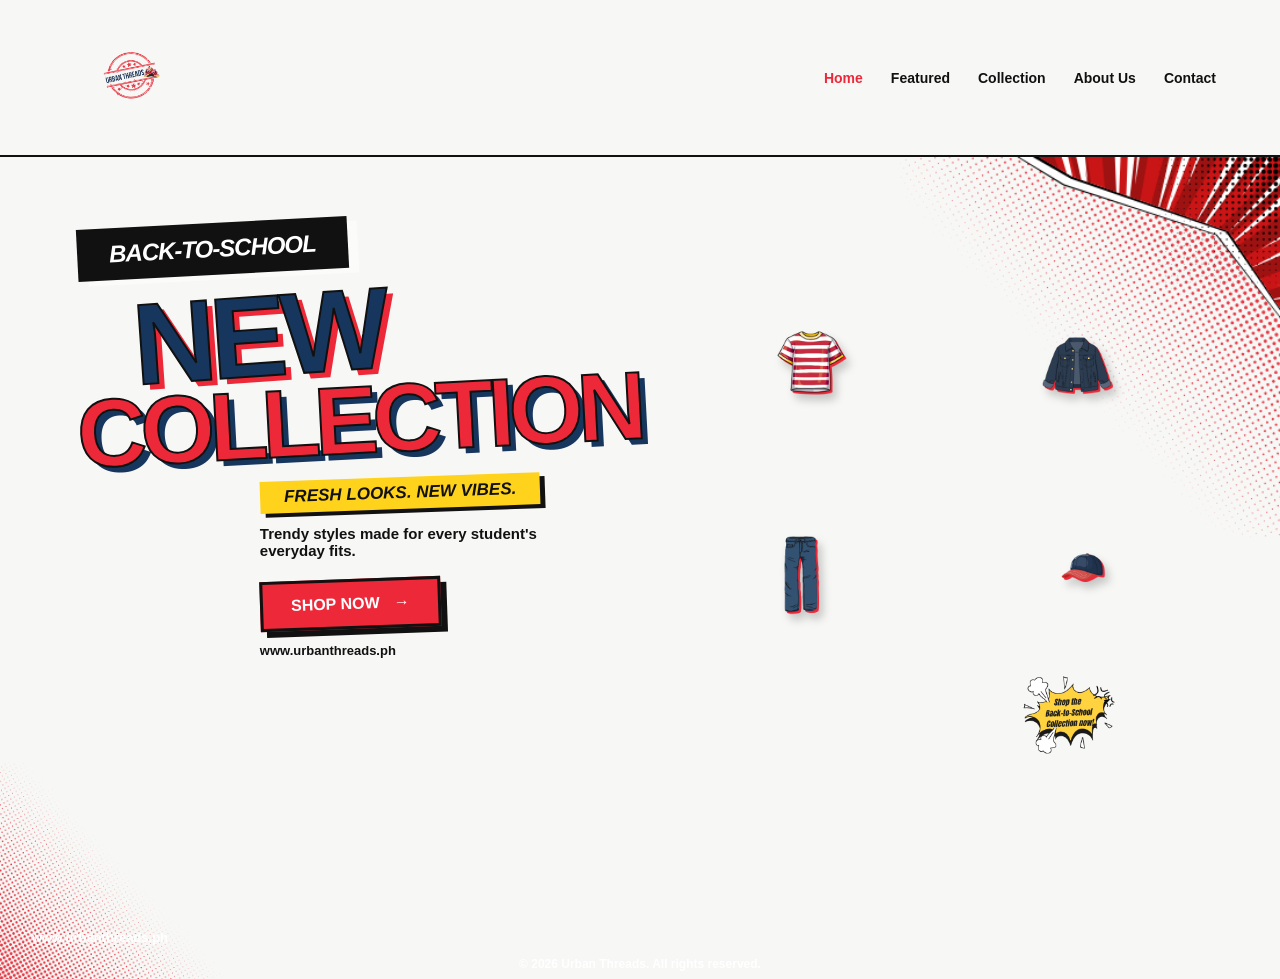
<file: index.html>
<!doctype html>
<html lang="en">
<head>
<meta charset="utf-8">
<meta name="viewport" content="width=device-width,initial-scale=1">
<title>Urban Threads — New Collection</title>
<link rel="stylesheet" href="style.css">
</head>
<body>
<header class="site-nav">
  <a class="nav-logo" href="index.html"><img src="images/logo.png" alt="Urban Threads"></a>
  <nav>
    <a class="selected" href="index.html">Home</a>
    <a href="featured.html">Featured</a>
    <a href="collection.html">Collection</a>
    <a href="about.html">About Us</a>
    <a href="contact.html">Contact</a>
  </nav>
</header>

<main class="home">
  <img class="upper-art" src="images/upper.png" alt="">
  <img class="bottom-art" src="images/bottom.png" alt="">
  <img class="footer-art" src="images/footer-strip.png" alt="">

  <section class="hero-copy">
    <div class="brush-label">BACK-TO-SCHOOL</div>
    <h1>
      <span class="new-word">NEW</span>
      <span class="collection-word">COLLECTION</span>
    </h1>
    <div class="tagline">FRESH LOOKS. NEW VIBES.</div>
    <p class="hero-subtext">Trendy styles made for every student's everyday fits.</p>
    <a class="shop-btn" href="featured.html">SHOP NOW <span>→</span></a>
    <p class="hero-site-link">www.urbanthreads.ph</p>
  </section>

  <div class="hero-products">
    <img src="images/shirt.png" alt="Striped Tee" class="pos-shirt">
    <img src="images/jacket.png" alt="Denim Jacket" class="pos-jacket">
    <img src="images/jeans.png" alt="Jeans" class="pos-jeans">
    <img src="images/cap.png" alt="Cap" class="pos-cap">
  </div>

  <img class="comic-bubble" src="images/comic-bubble.png" alt="Shop the Back-to-School Collection now!">

  <div class="home-social">
    <a href="https://www.urbanthreads.ph" target="_blank">www.urbanthreads.ph</a>
  </div>
  <div class="home-copy-center">© 2026 Urban Threads. All rights reserved.</div>
</main>
</body>
</html>
</file>
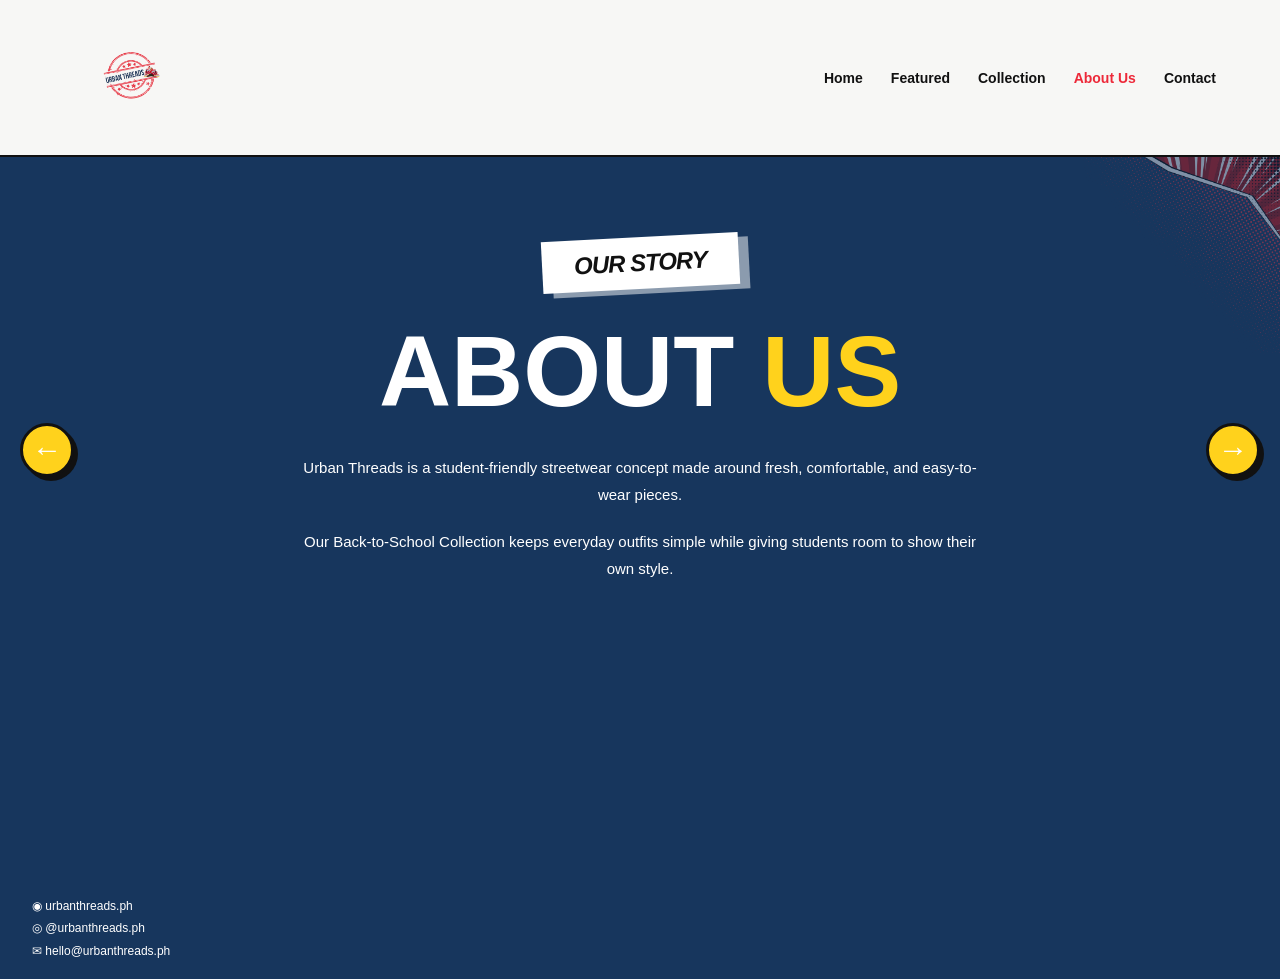
<file: about.html>
<!doctype html>
<html lang="en">
<head>
<meta charset="utf-8">
<meta name="viewport" content="width=device-width,initial-scale=1">
<title>Urban Threads — About Us</title>
<link rel="stylesheet" href="style.css">
</head>
<body class="about-body">
<header class="site-nav">
  <a class="nav-logo" href="index.html"><img src="images/logo.png" alt="Urban Threads"></a>
  <nav>
    <a href="index.html">Home</a>
    <a href="featured.html">Featured</a>
    <a href="collection.html">Collection</a>
    <a class="selected" href="about.html">About Us</a>
    <a href="contact.html">Contact</a>
  </nav>
</header>

<main class="about-page">
  <img class="page-upper" src="images/upper.png" alt="">
  <section class="about-box">
    <div class="brush-label">OUR STORY</div>
    <h1 class="about-heading">ABOUT <span>US</span></h1>
    <p>Urban Threads is a student-friendly streetwear concept made around fresh, comfortable, and easy-to-wear pieces.</p>
    <p>Our Back-to-School Collection keeps everyday outfits simple while giving students room to show their own style.</p>
  </section>
  <a class="side-arrow left" href="collection.html" aria-label="Back to collection">←</a>
  <a class="side-arrow right" href="contact.html" aria-label="Continue to Contact">→</a>
  <img class="about-footer" src="images/footer-strip.png" alt="">
  <div class="page-footer-info left-corner">
    <div>◉ urbanthreads.ph</div>
    <div>◎ @urbanthreads.ph</div>
    <div>✉ hello@urbanthreads.ph</div>
  </div>
</main>
</body>
</html>
</file>
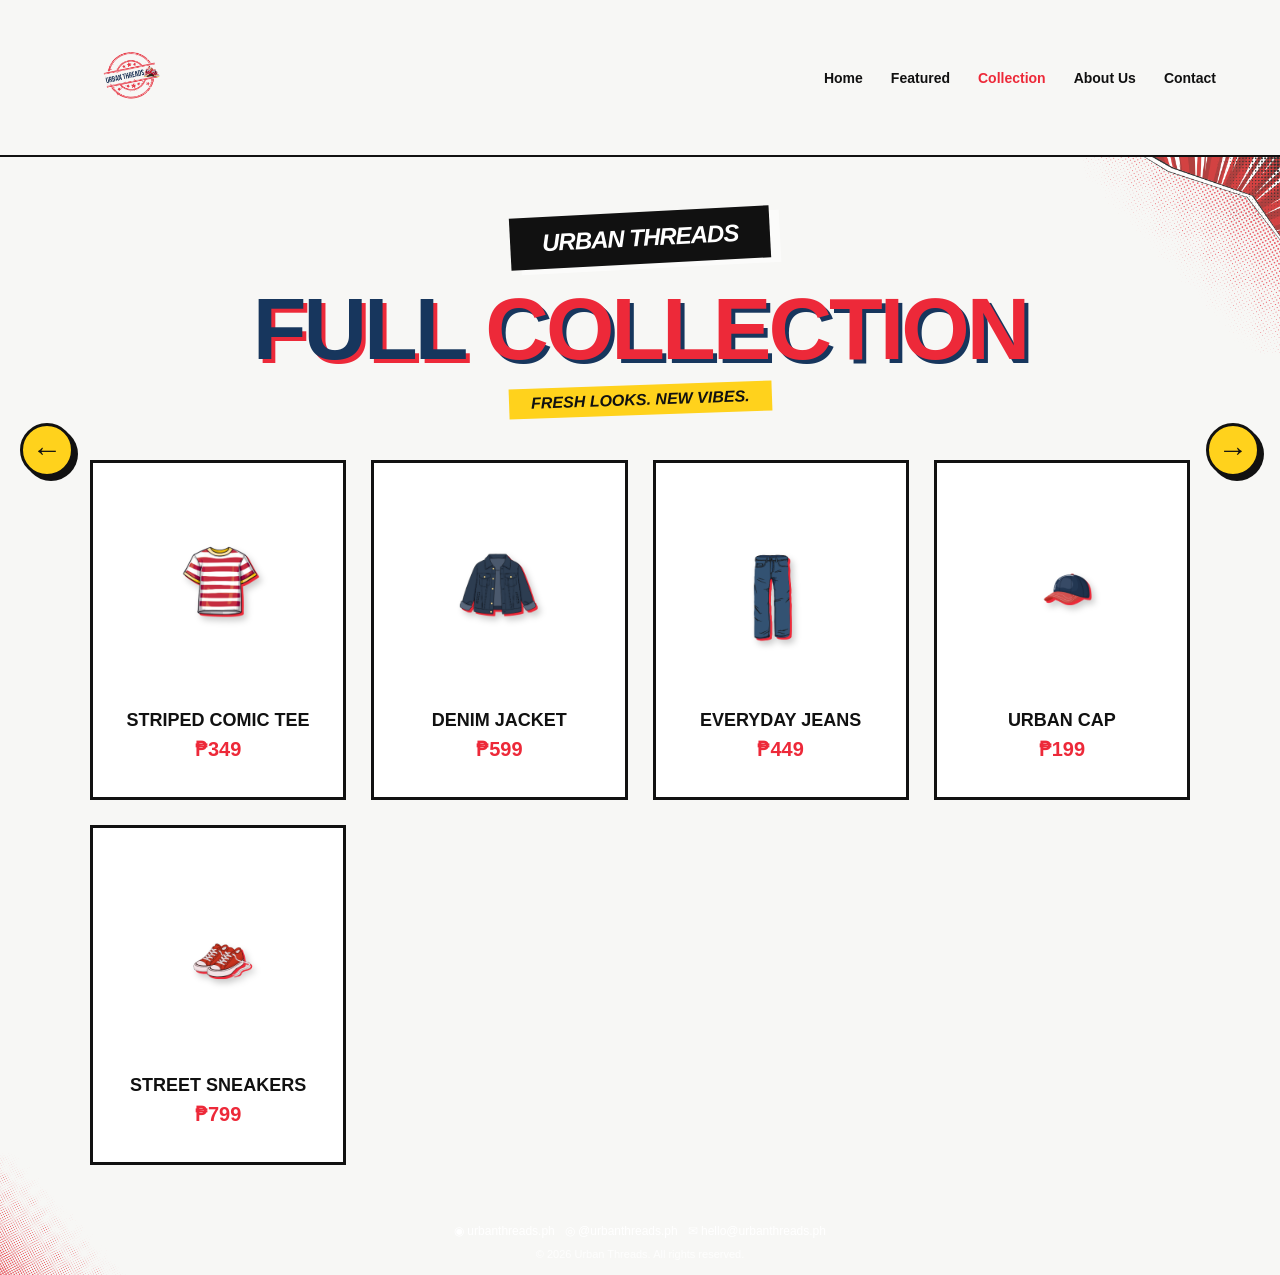
<file: collection.html>
<!doctype html>
<html lang="en">
<head>
<meta charset="utf-8">
<meta name="viewport" content="width=device-width,initial-scale=1">
<title>Urban Threads — Full Collection</title>
<link rel="stylesheet" href="style.css">
</head>
<body class="inner-body">
<header class="site-nav">
  <a class="nav-logo" href="index.html"><img src="images/logo.png" alt="Urban Threads"></a>
  <nav>
    <a href="index.html">Home</a>
    <a href="featured.html">Featured</a>
    <a class="selected" href="collection.html">Collection</a>
    <a href="about.html">About Us</a>
    <a href="contact.html">Contact</a>
  </nav>
</header>

<main class="collection-page">
  <img class="page-upper" src="images/upper.png" alt="">
  <img class="page-bottom" src="images/bottom.png" alt="">

  <div class="brush-label">URBAN THREADS</div>
  <h1 class="page-heading"><span>FULL</span> <b>COLLECTION</b></h1>
  <p class="page-tagline">FRESH LOOKS. NEW VIBES.</p>

  <section class="product-grid">
    <article class="store-card">
      <div class="store-image"><img src="images/shirt.png" alt="Striped Comic Tee"></div>
      <h2>STRIPED COMIC TEE</h2><p class="price">₱349</p>
    </article>
    <article class="store-card">
      <div class="store-image"><img src="images/jacket.png" alt="Denim Jacket"></div>
      <h2>DENIM JACKET</h2><p class="price">₱599</p>
    </article>
    <article class="store-card">
      <div class="store-image"><img src="images/jeans.png" alt="Everyday Jeans"></div>
      <h2>EVERYDAY JEANS</h2><p class="price">₱449</p>
    </article>
    <article class="store-card">
      <div class="store-image"><img src="images/cap.png" alt="Urban Cap"></div>
      <h2>URBAN CAP</h2><p class="price">₱199</p>
    </article>
    <article class="store-card">
      <div class="store-image"><img src="images/sneakers.png" alt="Street Sneakers"></div>
      <h2>STREET SNEAKERS</h2><p class="price">₱799</p>
    </article>
  </section>

  <a class="side-arrow left" href="featured.html" aria-label="Back to featured">←</a>
  <a class="side-arrow right" href="about.html" aria-label="Continue to About Us">→</a>

  <img class="page-footer" src="images/footer-strip.png" alt="">
  <div class="page-footer-info">
    <div>◉ urbanthreads.ph &nbsp; ◎ @urbanthreads.ph &nbsp; ✉ hello@urbanthreads.ph</div>
    <div class="home-copy">© 2026 Urban Threads. All rights reserved.</div>
  </div>
</main>
</body>
</html>
</file>
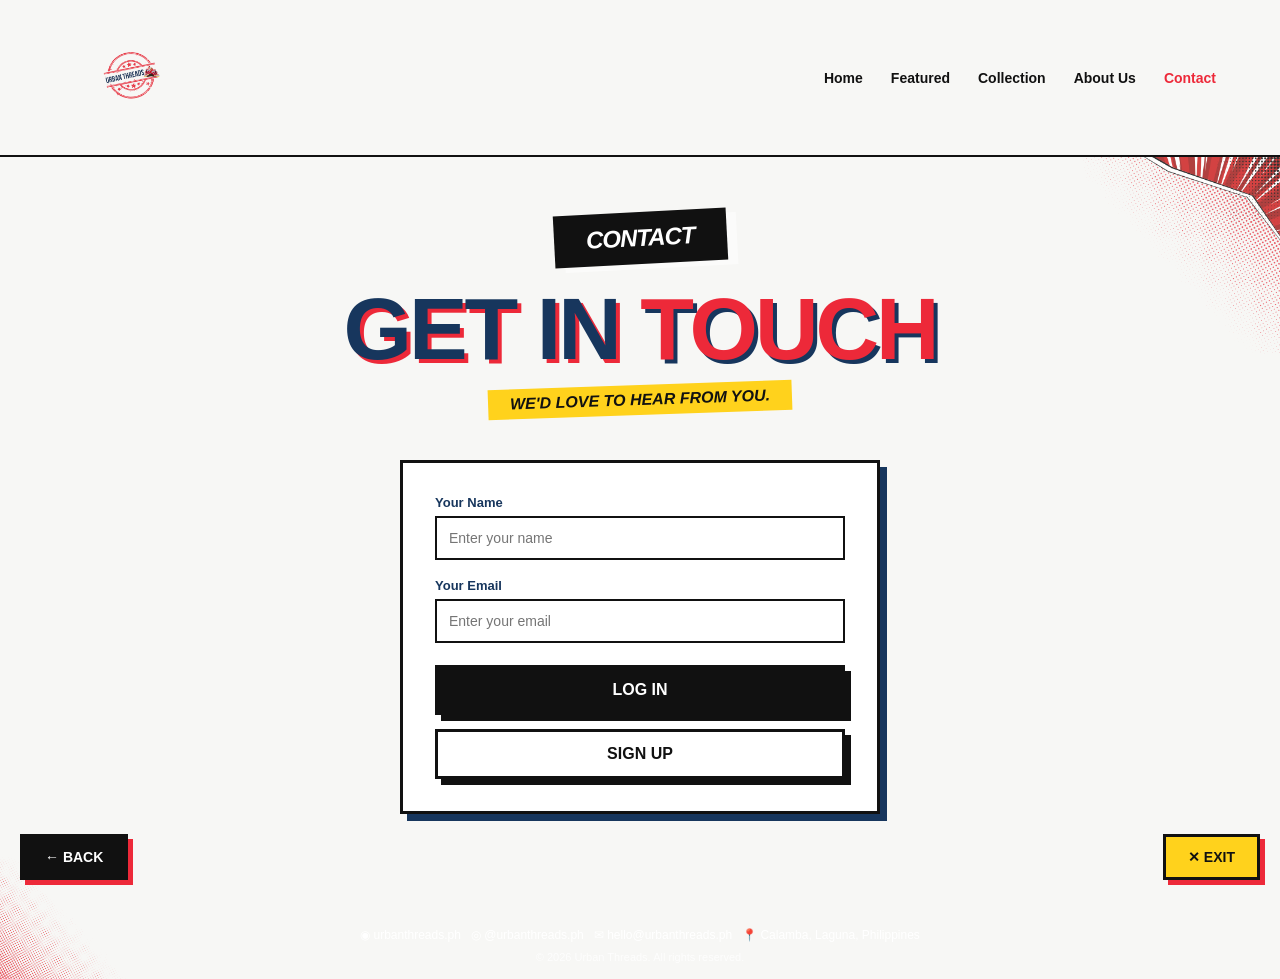
<file: contact.html>
<!doctype html>
<html lang="en">
<head>
<meta charset="utf-8">
<meta name="viewport" content="width=device-width,initial-scale=1">
<title>Urban Threads — Contact</title>
<link rel="stylesheet" href="style.css">
</head>
<body class="inner-body">
<header class="site-nav">
  <a class="nav-logo" href="index.html"><img src="images/logo.png" alt="Urban Threads"></a>
  <nav>
    <a href="index.html">Home</a>
    <a href="featured.html">Featured</a>
    <a href="collection.html">Collection</a>
    <a href="about.html">About Us</a>
    <a class="selected" href="contact.html">Contact</a>
  </nav>
</header>

<main class="contact-page">
  <img class="page-upper" src="images/upper.png" alt="">
  <img class="page-bottom" src="images/bottom.png" alt="">

  <div class="brush-label">CONTACT</div>
  <h1 class="page-heading"><span>GET IN</span> <b>TOUCH</b></h1>
  <p class="page-tagline">WE'D LOVE TO HEAR FROM YOU.</p>

  <section class="contact-single">
    <form class="contact-form-centered" onsubmit="event.preventDefault();">
      <label for="cname">Your Name</label>
      <input id="cname" required placeholder="Enter your name">

      <label for="cemail">Your Email</label>
      <input id="cemail" required type="email" placeholder="Enter your email">

      <button class="collection-btn" type="submit">LOG IN</button>
      <button class="collection-btn outline" type="button">SIGN UP</button>
    </form>
  </section>

  <img class="page-footer" src="images/footer-strip.png" alt="">
  <div class="page-footer-info">
    <div>◉ urbanthreads.ph &nbsp; ◎ @urbanthreads.ph &nbsp; ✉ hello@urbanthreads.ph &nbsp; 📍 Calamba, Laguna, Philippines</div>
    <div class="home-copy">© 2026 Urban Threads. All rights reserved.</div>
  </div>
</main>

<a class="back-fixed" href="index.html">← BACK</a>
<button class="exit-fixed" onclick="exitPage()">✕ EXIT</button>

<script>
function exitPage() {
  window.close();
  setTimeout(() => {
    if (!window.closed) alert('This tab cannot be closed by the browser. You can close it normally.');
  }, 100);
}
</script>
</body>
</html>
</file>
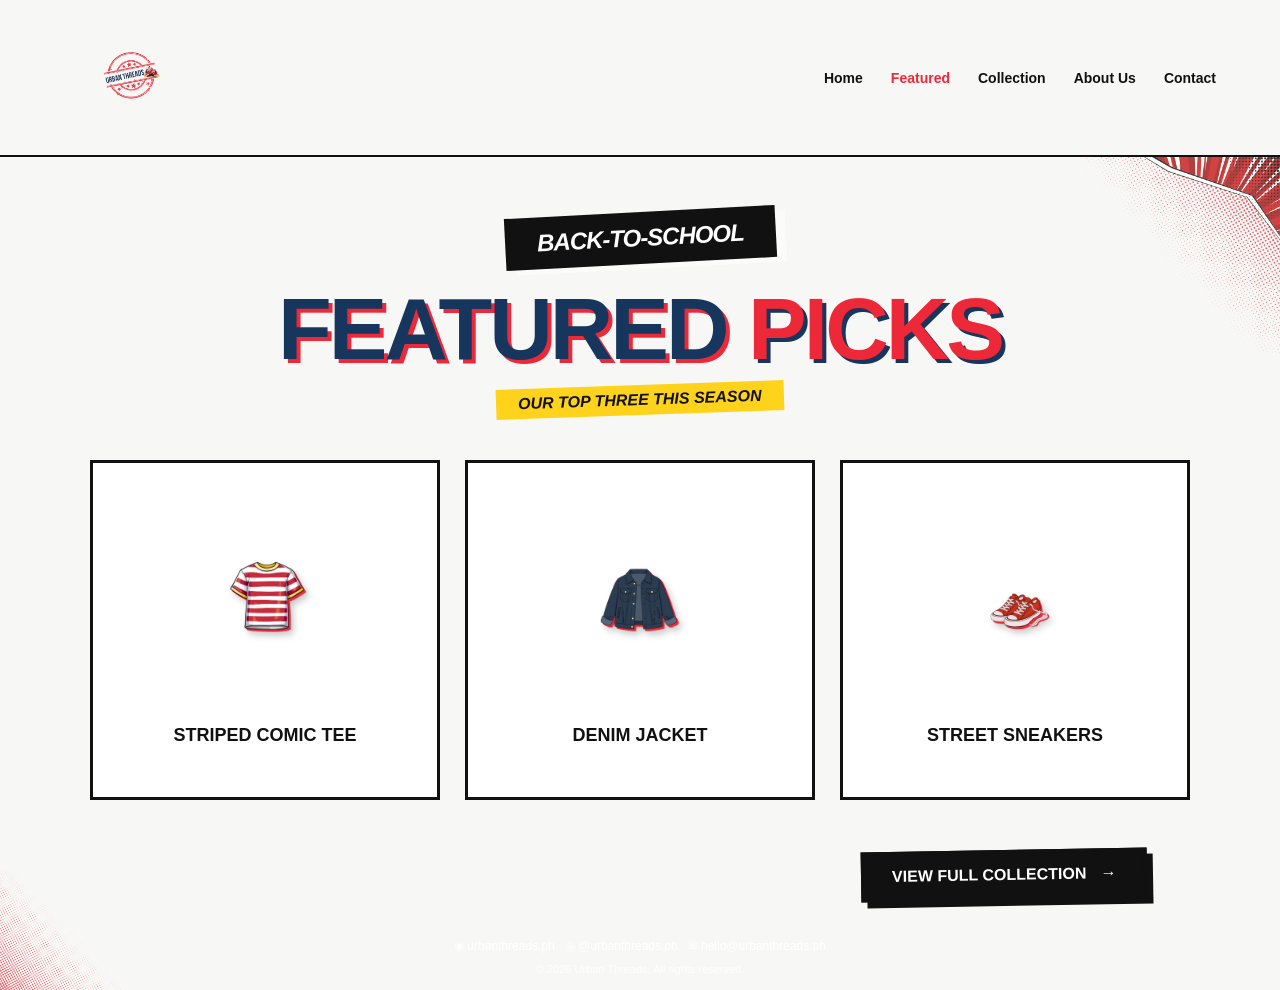
<file: featured.html>
<!doctype html>
<html lang="en">
<head>
<meta charset="utf-8">
<meta name="viewport" content="width=device-width,initial-scale=1">
<title>Urban Threads — Featured Picks</title>
<link rel="stylesheet" href="style.css">
</head>
<body class="inner-body">
<header class="site-nav">
  <a class="nav-logo" href="index.html"><img src="images/logo.png" alt="Urban Threads"></a>
  <nav>
    <a href="index.html">Home</a>
    <a class="selected" href="featured.html">Featured</a>
    <a href="collection.html">Collection</a>
    <a href="about.html">About Us</a>
    <a href="contact.html">Contact</a>
  </nav>
</header>

<main class="featured-page">
  <img class="page-upper" src="images/upper.png" alt="">
  <img class="page-bottom" src="images/bottom.png" alt="">

  <div class="brush-label">BACK-TO-SCHOOL</div>
  <h1 class="page-heading"><span>FEATURED</span> <b>PICKS</b></h1>
  <p class="page-tagline">OUR TOP THREE THIS SEASON</p>

  <section class="product-grid">
    <article class="store-card">
      <div class="store-image"><img src="images/shirt.png" alt="Striped Comic Tee"></div>
      <h2>STRIPED COMIC TEE</h2>
    </article>
    <article class="store-card">
      <div class="store-image"><img src="images/jacket.png" alt="Denim Jacket"></div>
      <h2>DENIM JACKET</h2>
    </article>
    <article class="store-card">
      <div class="store-image"><img src="images/sneakers.png" alt="Street Sneakers"></div>
      <h2>STREET SNEAKERS</h2>
    </article>
  </section>

  <div class="align-right">
    <a class="collection-btn" href="collection.html">VIEW FULL COLLECTION <span>→</span></a>
  </div>

  <img class="page-footer" src="images/footer-strip.png" alt="">
  <div class="page-footer-info">
    <div>◉ urbanthreads.ph &nbsp; ◎ @urbanthreads.ph &nbsp; ✉ hello@urbanthreads.ph</div>
    <div class="home-copy">© 2026 Urban Threads. All rights reserved.</div>
  </div>
</main>
</body>
</html>
</file>
<file: style.css>
*{box-sizing:border-box;margin:0;padding:0}
:root{--red:#ed2939;--navy:#17365d;--yellow:#ffd21c;--paper:#f7f7f5;--black:#111}
body{font-family:Arial,Helvetica,sans-serif;background:var(--paper);color:var(--black)}
a{text-decoration:none;color:inherit}button{font:inherit}
img{display:block;max-width:100%}

/* NAV (shared, including Home now) */
.site-nav{min-height:78px;display:flex;align-items:center;justify-content:space-between;padding:10px 5%;background:var(--paper);border-bottom:2px solid #111;position:relative;z-index:30}
.nav-logo{width:135px}.nav-logo img{width:100%}
.site-nav nav{display:flex;gap:28px;font-size:14px;font-weight:800}
.site-nav nav a:hover,.site-nav nav .selected{color:var(--red)}

/* HOME — poster-style composition, now below the nav */
.home{height:calc(100vh - 78px);min-height:640px;position:relative;overflow:hidden;background:var(--paper)}

.upper-art{position:absolute;z-index:1;right:0;top:0;width:46%;max-width:580px}
.bottom-art{position:absolute;z-index:1;left:0;bottom:0;width:37%;max-width:460px}
.footer-art{position:absolute;z-index:5;left:0;right:0;bottom:0;width:100%;height:15.5%;object-fit:cover;object-position:center top}

.hero-copy{position:absolute;z-index:10;left:6%;top:8%;width:55%}
.brush-label{display:inline-block;background:#111;color:#fff;padding:12px 32px;font-size:24px;font-weight:900;font-style:italic;transform:rotate(-3deg);letter-spacing:-1px;box-shadow:10px 5px 0 rgba(255,255,255,.5)}
.hero-copy h1{font-weight:900;line-height:.8;letter-spacing:-6px;margin:15px 0 0 0}
.new-word{display:block;color:var(--navy);font-size:clamp(70px,9vw,130px);transform:rotate(-4deg);-webkit-text-stroke:2px #111;text-shadow:6px 6px 0 var(--red);width:max-content;margin-left:8%}
.collection-word{display:block;color:var(--red);font-size:clamp(56px,7.5vw,105px);transform:rotate(-3deg);-webkit-text-stroke:2px #111;text-shadow:6px 6px 0 var(--navy);width:max-content}
.tagline{display:inline-block;background:var(--yellow);font-size:17px;font-weight:900;font-style:italic;padding:6px 24px;margin:18px 0 0 26%;transform:rotate(-2deg);box-shadow:5px 4px 0 #111}
.hero-subtext{margin:16px 0 0 26%;font-size:15px;font-weight:700;max-width:340px}
.shop-btn,.collection-btn{display:inline-flex;align-items:center;gap:14px;background:var(--red);color:#fff;border:3px solid #111;padding:13px 28px;font-size:16px;font-weight:900;box-shadow:6px 6px 0 #111;transition:.18s}
.shop-btn{margin:20px 0 0 26%;transform:rotate(-2deg)}
.shop-btn:hover,.collection-btn:hover{transform:translate(-2px,-2px);box-shadow:9px 9px 0 #111;background:#111}
.hero-site-link{margin:14px 0 0 26%;font-size:13px;font-weight:700}

.comic-bubble{position:absolute;z-index:11;right:10%;bottom:22%;width:160px;transform:rotate(-2deg)}

/* Hero products — 2x2 grid matching the reference poster */
.hero-products{position:absolute;z-index:8;right:6%;top:16%;width:44%;max-width:520px;display:grid;grid-template-columns:1fr 1fr;grid-template-rows:1fr 1fr;gap:18px}
.hero-products img{width:100%;height:180px;object-fit:contain;filter:drop-shadow(2px 2px 0 var(--red)) drop-shadow(4px 6px 4px rgba(0,0,0,.2))}
.pos-shirt{grid-column:1;grid-row:1}
.pos-jacket{grid-column:2;grid-row:1}
.pos-jeans{grid-column:1;grid-row:2}
.pos-cap{grid-column:2;grid-row:2}

.home-social{position:absolute;z-index:20;left:32px;bottom:34px;color:#fff;font-size:13px;font-weight:700}
.home-social a{color:#fff}
.home-copy-center{position:absolute;z-index:20;left:0;right:0;bottom:8px;text-align:center;color:#fff;font-size:12px;font-weight:700}

/* INNER PAGES */
.featured-page,.collection-page,.contact-page{position:relative;min-height:calc(100vh - 78px);padding:55px 5% 90px;text-align:center;overflow:hidden}
.page-upper{position:absolute;right:0;top:0;width:300px;opacity:.8;z-index:0}
.page-bottom{position:absolute;left:0;bottom:0;width:260px;opacity:.8;z-index:0}
.page-heading{position:relative;z-index:2;font-size:clamp(50px,7vw,88px);line-height:.9;margin-top:25px;font-weight:900;letter-spacing:-3px}
.page-heading span{color:var(--navy);text-shadow:4px 4px 0 var(--red)}
.page-heading b{color:var(--red);text-shadow:4px 4px 0 var(--navy)}
.page-tagline{display:inline-block;position:relative;z-index:2;background:var(--yellow);font-weight:900;font-style:italic;padding:6px 22px;margin-top:17px;transform:rotate(-2deg)}

/* Unified product grid — used by Featured (3 items) and Collection (5 items) */
.collection-btn{position:relative;z-index:5;background:#111;margin-top:30px;transform:rotate(-1deg)}
.product-grid{position:relative;z-index:3;width:min(1100px,100%);margin:45px auto 20px;display:grid;grid-template-columns:repeat(auto-fit,minmax(210px,1fr));gap:25px}
.store-card{background:#fff;border:3px solid #111;padding:22px;min-height:340px;display:flex;flex-direction:column;align-items:center;justify-content:center}
.store-card:hover{box-shadow:7px 7px 0 var(--navy);transform:translateY(-4px)}
.store-image{width:100%;height:200px;display:flex;align-items:center;justify-content:center}
.store-image img{width:100%;height:100%;object-fit:contain;filter:drop-shadow(2px 2px 0 var(--red)) drop-shadow(3px 4px 3px rgba(0,0,0,.2))}
.store-card h2{font-size:18px;margin-top:10px;font-weight:900;text-align:center}
.price{color:var(--red);font-size:20px;font-weight:900;margin-top:6px}

.page-arrows{position:relative;z-index:4;display:flex;justify-content:center;gap:15px;margin-top:10px}
.page-arrows a{width:48px;height:48px;border:3px solid #111;border-radius:50%;background:var(--yellow);display:grid;place-items:center;font-size:28px;font-weight:900}
.page-arrows a:hover{background:var(--red);color:#fff}

.align-right{display:flex;justify-content:flex-end;padding-right:6%;position:relative;z-index:4;margin-top:10px}

/* Side arrows fixed to left/right edges (Collection + About) */
.side-arrow{position:fixed;top:50%;transform:translateY(-50%);width:54px;height:54px;border:3px solid #111;border-radius:50%;background:var(--yellow);display:grid;place-items:center;font-size:30px;font-weight:900;z-index:35;box-shadow:4px 4px 0 #111}
.side-arrow:hover{background:var(--red);color:#fff}
.side-arrow.left{left:20px}
.side-arrow.right{right:20px}

.page-footer{position:absolute;left:0;bottom:0;width:100%;height:100px;object-fit:cover;z-index:1}

.page-footer-info{position:absolute;left:0;right:0;bottom:12px;z-index:6;color:#fff;font-size:12px;line-height:1.6;text-align:center}
.page-footer-info .home-copy{margin-top:4px;opacity:.85;font-size:11px}

.page-footer-info.left-corner{left:32px;right:auto;bottom:16px;text-align:left;line-height:1.9}

/* ABOUT */
.about-page{min-height:calc(100vh - 78px);background:var(--navy);position:relative;overflow:hidden;color:#fff;padding:80px 20px 120px}
.about-page .page-upper{opacity:.45}
.about-box{position:relative;z-index:3;max-width:780px;margin:auto;text-align:center}
.about-box .brush-label{background:#fff;color:#111}
.about-heading{font-size:clamp(60px,9vw,100px);font-weight:900;margin:25px 0}
.about-heading span{color:var(--yellow)}
.about-box p{max-width:680px;margin:20px auto;line-height:1.8;font-size:15px}
.about-actions{display:flex;justify-content:center;gap:18px;flex-wrap:wrap;margin-top:35px}
.about-actions .collection-btn{margin-top:0}
.about-footer{position:absolute;left:0;bottom:0;width:100%;height:100px;object-fit:cover}

/* CONTACT — single centered form */
.contact-single{position:relative;z-index:3;width:min(480px,100%);margin:45px auto 0}
.contact-form-centered{background:#fff;border:3px solid #111;padding:32px;box-shadow:7px 7px 0 var(--navy);text-align:left}
.contact-form-centered label{display:block;font-weight:900;font-size:13px;margin-bottom:6px;color:var(--navy)}
.contact-form-centered input,.contact-form-centered textarea{display:block;width:100%;border:2px solid #111;padding:12px;margin-bottom:18px;font:14px Arial}
.contact-form-centered textarea{height:120px;resize:vertical}
.contact-form-centered .collection-btn{cursor:pointer;width:100%;justify-content:center;margin:4px 0 0;border:3px solid #111;transform:none}
.contact-form-centered .collection-btn.outline{background:#fff;color:#111;margin-top:14px}
.contact-form-centered .collection-btn.outline:hover{background:var(--navy);color:#fff}

/* Fixed nav-helper buttons on Contact */
.back-fixed{position:fixed;left:20px;bottom:20px;z-index:40;background:#111;color:#fff;border:3px solid #111;padding:12px 22px;font-weight:900;font-size:14px;box-shadow:5px 5px 0 var(--red)}
.back-fixed:hover{background:var(--red)}
.exit-fixed{position:fixed;right:20px;bottom:20px;z-index:40;background:var(--yellow);color:#111;border:3px solid #111;padding:12px 22px;font-weight:900;font-size:14px;cursor:pointer;box-shadow:5px 5px 0 var(--red)}
.exit-fixed:hover{background:var(--red);color:#fff}

/* MOBILE */
@media(max-width:900px){
 .home{min-height:820px}
 .hero-copy{left:5%;top:6%;width:88%}
 .brush-label{font-size:20px;padding:9px 20px}
 .hero-copy h1{letter-spacing:-4px}
 .new-word{font-size:68px}
 .collection-word{font-size:53px}
 .tagline{font-size:14px;margin-left:16%}
 .shop-btn{margin-left:16%;font-size:13px;padding:11px 20px}
 .comic-bubble{width:110px;right:4%;top:6%}
 .hero-products{bottom:15%;gap:8px}
 .hero-products img{width:80px;height:80px}
 .site-nav{height:auto;min-height:78px;flex-direction:column;gap:8px;padding:8px 12px}
 .site-nav nav{flex-wrap:wrap;justify-content:center;gap:10px 17px}
 .featured-page,.collection-page,.contact-page{min-height:calc(100vh - 105px);padding-top:40px}
 .contact-grid{grid-template-columns:1fr}
 .back-fixed{padding:10px 16px;font-size:12px;left:12px;bottom:12px}
 .exit-fixed{padding:10px 16px;font-size:12px;right:12px;bottom:12px}
 .side-arrow{width:42px;height:42px;font-size:22px}
 .side-arrow.left{left:8px}
 .side-arrow.right{right:8px}
 .align-right{padding-right:0;justify-content:center}
}
@media(max-width:560px){
 .home{min-height:760px}
 .upper-art{width:47%}.bottom-art{width:40%}
 .footer-art{height:13%}
 .new-word{font-size:52px}.collection-word{font-size:40px}
 .tagline{font-size:11px;padding:5px 13px;margin-top:14px}
 .shop-btn{margin-top:18px;font-size:11px;padding:9px 15px}
 .comic-bubble{width:90px}
 .hero-products img{width:62px;height:62px}
 .home-social{font-size:9px;left:12px}
 .nav-logo{width:105px}
}
</file>
